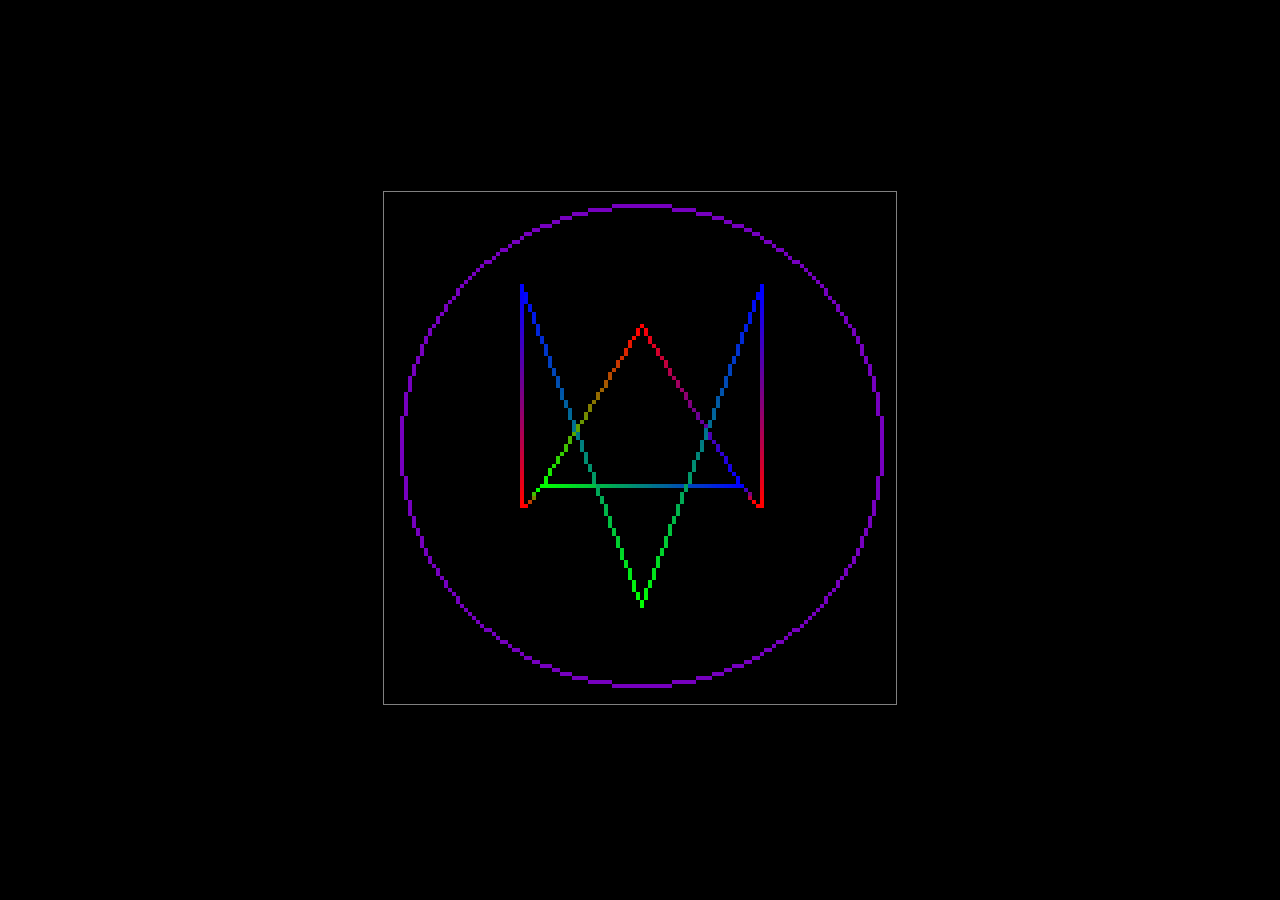
<file: src/index.html>
<!DOCTYPE html>

<html>
    <head>
        <meta charset = "utf-8">
        <link rel="stylesheet" href="./style.css">
        <title>MidPoint line Algorithm</title>
    </head>
    <body>
        <div id = posicao>
            <canvas id="canvas" width="128" height="128" style="border: 1px solid gray; width: 512px; height: 512px; image-rendering: pixelated">
            </canvas>

        </div>
        
        <script src = "Canvas.js"></script>
        <script src = "main.js"></script>
        
    </body>
</html>
</file>
<file: src/style.css>
body {
    background-color: #000000;
}

#posicao{ /* canvas centralizado*/
    position: fixed;
    top: 50%;
    left: 50%;
    /* bring your own prefixes */
    transform: translate(-50%, -50%);
}
</file>
